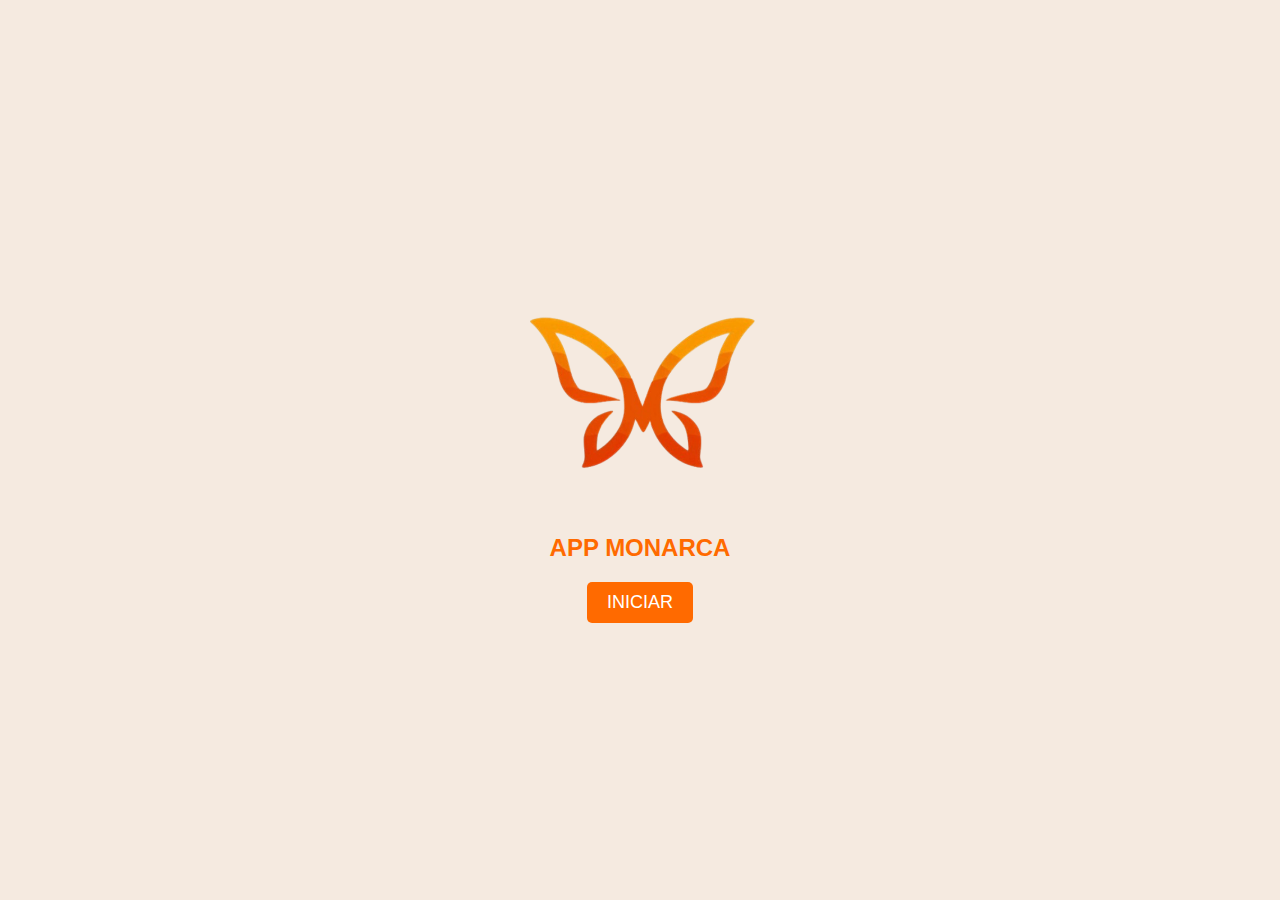
<file: index.html>
<!DOCTYPE html>
<html lang="pt-BR">
<head>
    <meta charset="UTF-8">
    <meta name="viewport" content="width=device-width, initial-scale=1.0">
    <meta name="theme-color" content="#ffffff">
    <link rel="stylesheet" href="styles.css">
    <title>App Monarca</title>
</head>
<body>
    <div class="splash-screen">
        <img src="img/logo.png.png" alt="App Monarca" class="logo">
        <h1>APP MONARCA</h1>
        <a href="PHP/login.php">
            <button id="startBtn">INICIAR</button>
        </a>
    </div>

    <script src="script.js"></script>
</body>
</html>
</file>
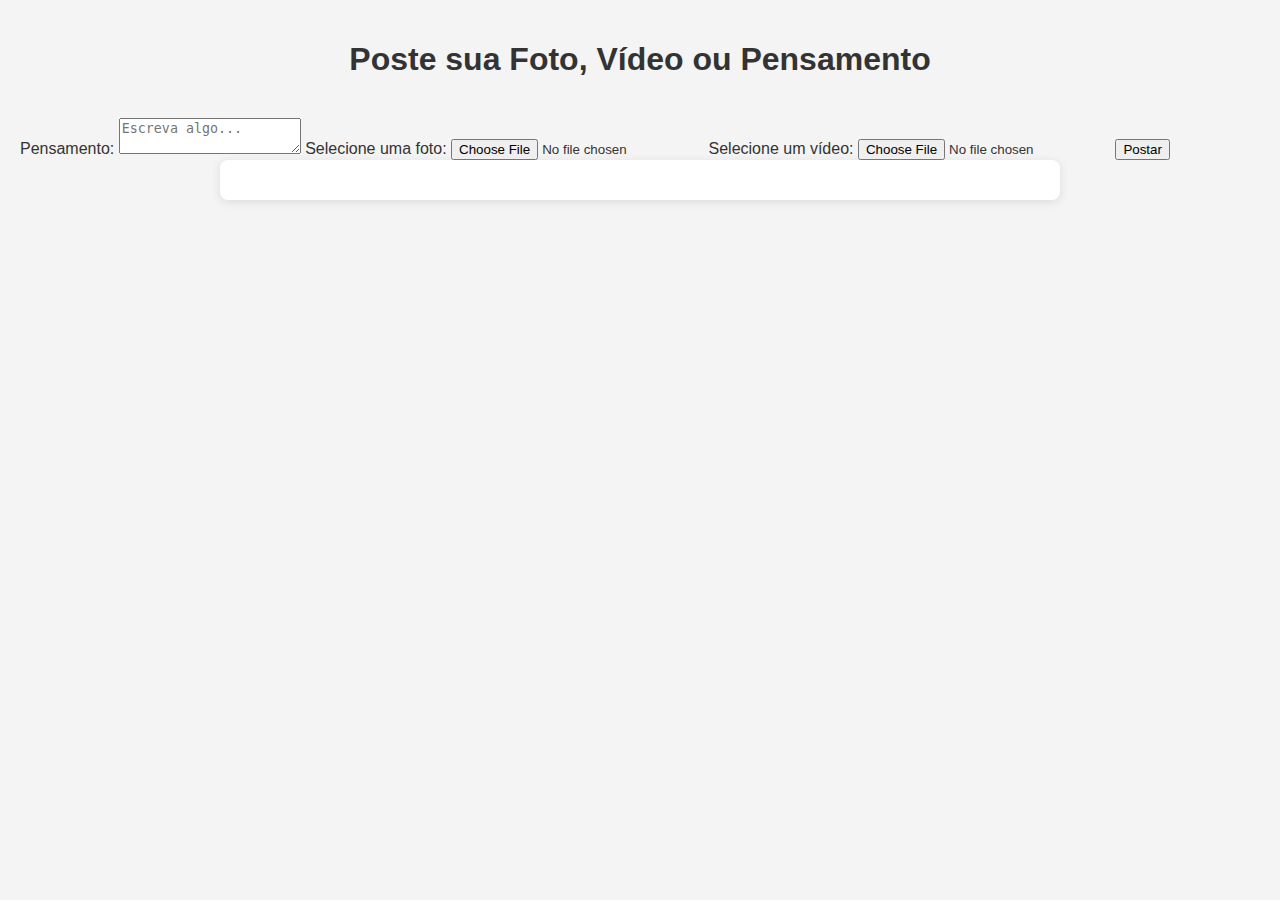
<file: post/index.html>
<!DOCTYPE html>
<html lang="pt-br">
<head>
    <meta charset="UTF-8">
    <meta name="viewport" content="width=device-width, initial-scale=1.0">
    <title>Postar Conteúdo</title>
    <link rel="stylesheet" href="style.css">
</head>
<body>
    <h1>Poste sua Foto, Vídeo ou Pensamento</h1>
    <form action="upload.php" method="POST" enctype="multipart/form-data">
        <label for="texto">Pensamento:</label>
        <textarea id="texto" name="texto" placeholder="Escreva algo..."></textarea>

        <label for="foto">Selecione uma foto:</label>
        <input type="file" id="foto" name="foto" accept="image/*">

        <label for="video">Selecione um vídeo:</label>
        <input type="file" id="video" name="video" accept="video/*">

        <button type="submit">Postar</button>
    </form>

    <div id="posts">
        <!-- <?php
            // Conectar ao banco de dados
            $conn = new mysqli('localhost', 'root', '', 'posts_db');
            if ($conn->connect_error) {
                die("Conexão falhou: " . $conn->connect_error);
            }

            // Buscar e exibir posts
            $sql = "SELECT * FROM posts ORDER BY data_postagem DESC";
            $result = $conn->query($sql);

            if ($result->num_rows > 0) {
                while($row = $result->fetch_assoc()) {
                    echo "<div class='post'>";
                    echo "<p>Pensamento: " . htmlspecialchars($row['texto']) . "</p>";
                    if ($row['foto']) {
                        echo "<img src='uploads/" . htmlspecialchars($row['foto']) . "' alt='Foto'>";
                    }
                    if ($row['video']) {
                        echo "<video src='uploads/" . htmlspecialchars($row['video']) . "' controls></video>";
                    }
                    echo "</div>";
                }
            } else {
                echo "Nenhum post ainda.";
            }

            $conn->close();
        ?> -->
    </div>
</body>
</html>
</file>
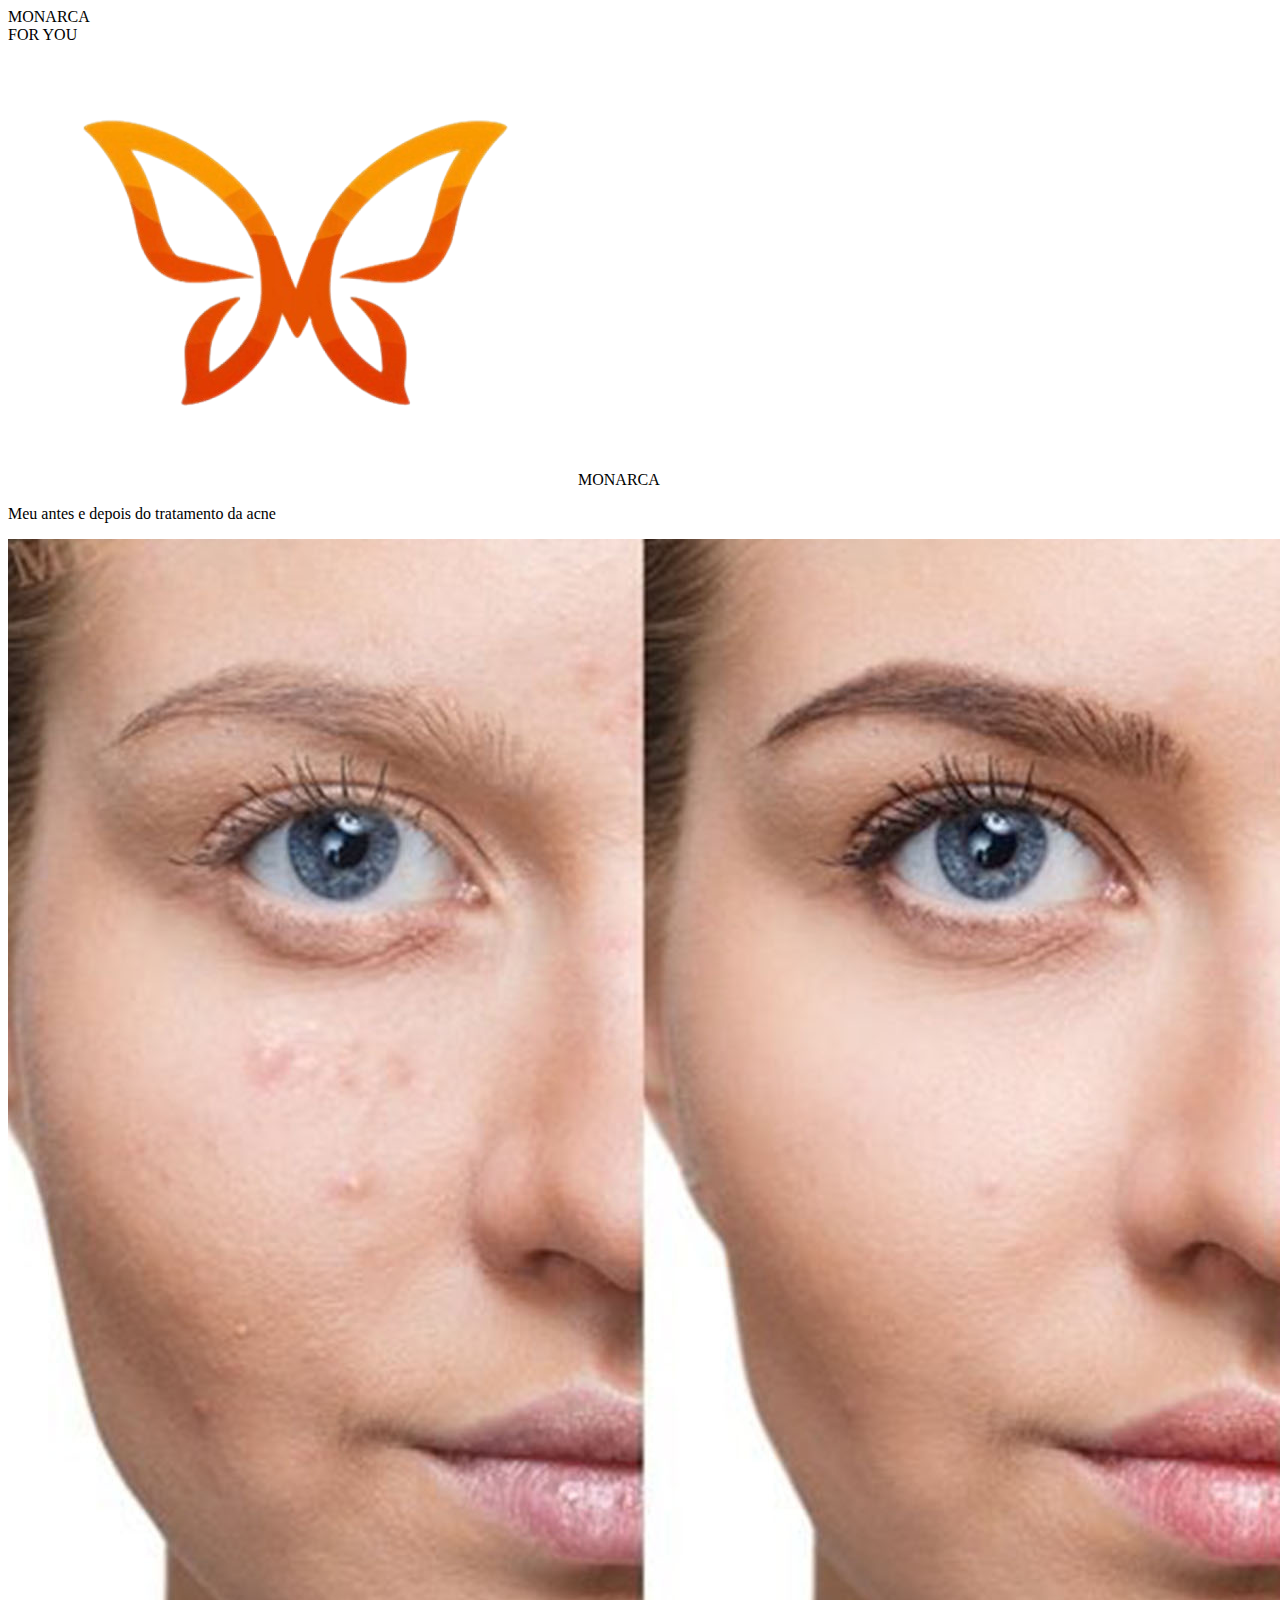
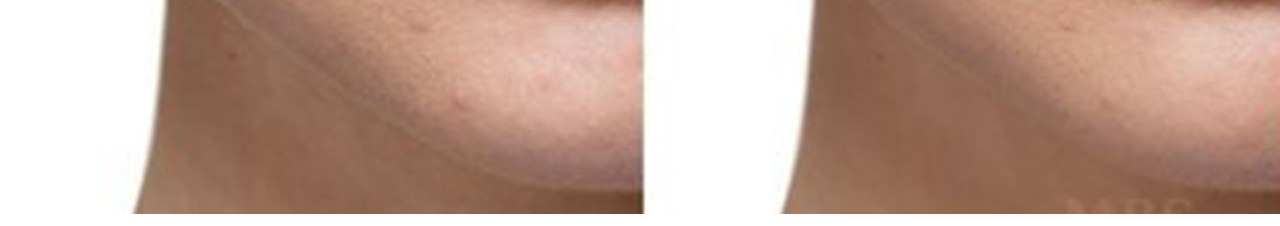
<file: fy.html>
<!DOCTYPE html>
<html lang="pt-BR">
<head>
    <meta charset="UTF-8">
    <meta name="viewport" content="width=device-width, initial-scale=1.0">
    <meta name="theme-color" content="#ffffff">
    <link rel="stylesheet" href="https://cdnjs.cloudflare.com/ajax/libs/font-awesome/6.6.0/css/all.min.css" integrity="sha512-Kc323vGBEqzTmouAECnVceyQqyqdsSiqLQISBL29aUW4U/M7pSPA/gEUZQqv1cwx4OnYxTxve5UMg5GT6L4JJg==" crossorigin="anonymous" referrerpolicy="no-referrer" />
    <link rel="manifest" href="manifest.json">
    <link rel="stylesheet" href="fy.css">
    <title>For You - App Monarca</title>
</head>
<body>
    <header>
        <div class="header-title">MONARCA</div>
        <div class="header-menu">FOR YOU</div>
    </header>

    <main>
        <!-- Post de imagem -->
        <div class="post">
            <div class="post-header">
                <img src="img/logo.png.png" alt="Logo Monarca" class="post-icon">
                <span class="post-username">MONARCA</span>
            </div>
            <div class="post-body">
                <p>Meu antes e depois do tratamento da acne</p>
                <img src="img/pele.jpg" alt="Antes e depois do tratamento" class="post1">
            </div>
        </div>     
    </main>

    <nav class="bottom-nav">
        <i class="fa-solid fa-house" style="color: FF9A00;"></i>

        <a href="videos.html">
            <i class="fa-solid fa-magnifying-glass fa-lg" ></i>
        </a>
        

        <i class="fa-solid fa-plus fa-xl"></i> 

        <a href="quiz.html">
         <i class="fa-solid fa-book-open fa-sm"></i>
        </a>

        <i class="fa-solid fa-user fa-lg"></i>
    </nav>

    <script src="app.js"></script>
</body>
</html>
</file>
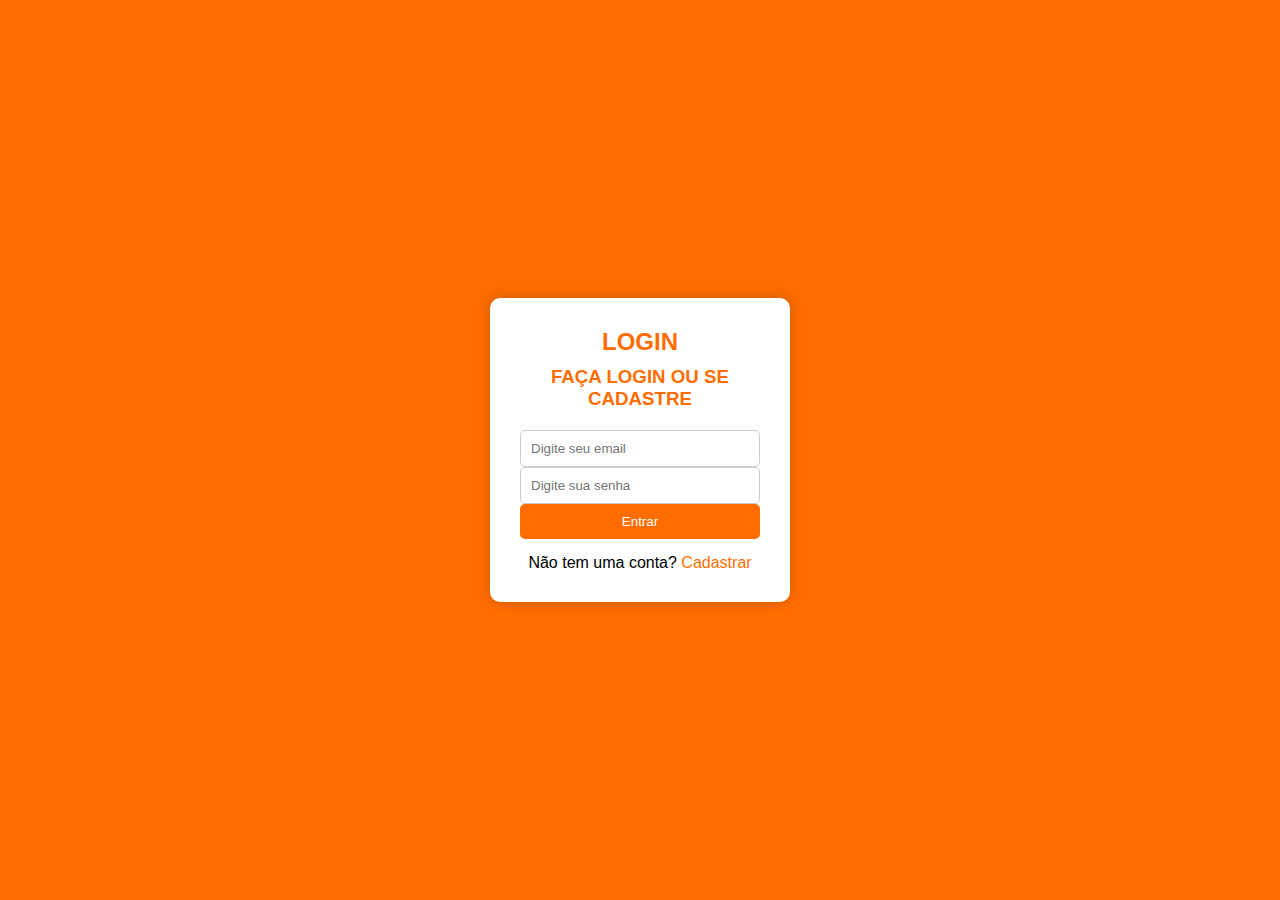
<file: login.html>
<!DOCTYPE html>
<html lang="pt-BR">
<head>
    <meta charset="UTF-8">
    <meta name="viewport" content="width=device-width, initial-scale=1.0">
    <meta name="theme-color" content="#ffffff">
    <link rel="manifest" href="manifest.json">
    <link rel="stylesheet" href="login.css">
    <title>Login - App Monarca</title>
</head>
<body>
    <div class="container">
        <div class="login-form">
            <h2>LOGIN</h2>
            <h3>FAÇA LOGIN OU SE CADASTRE</h3>
            <input type="email" placeholder="Digite seu email" required>
            <input type="password" placeholder="Digite sua senha" required>
            <a href="PHP/fy.php">
                <button id="login-btn">Entrar</button>
            </a>     
            <p>Não tem uma conta? <a href="#" id="register-link">Cadastrar</a></p>
        </div>
    </div>
    <script src="app.js"></script>
</body>
</html>
</file>
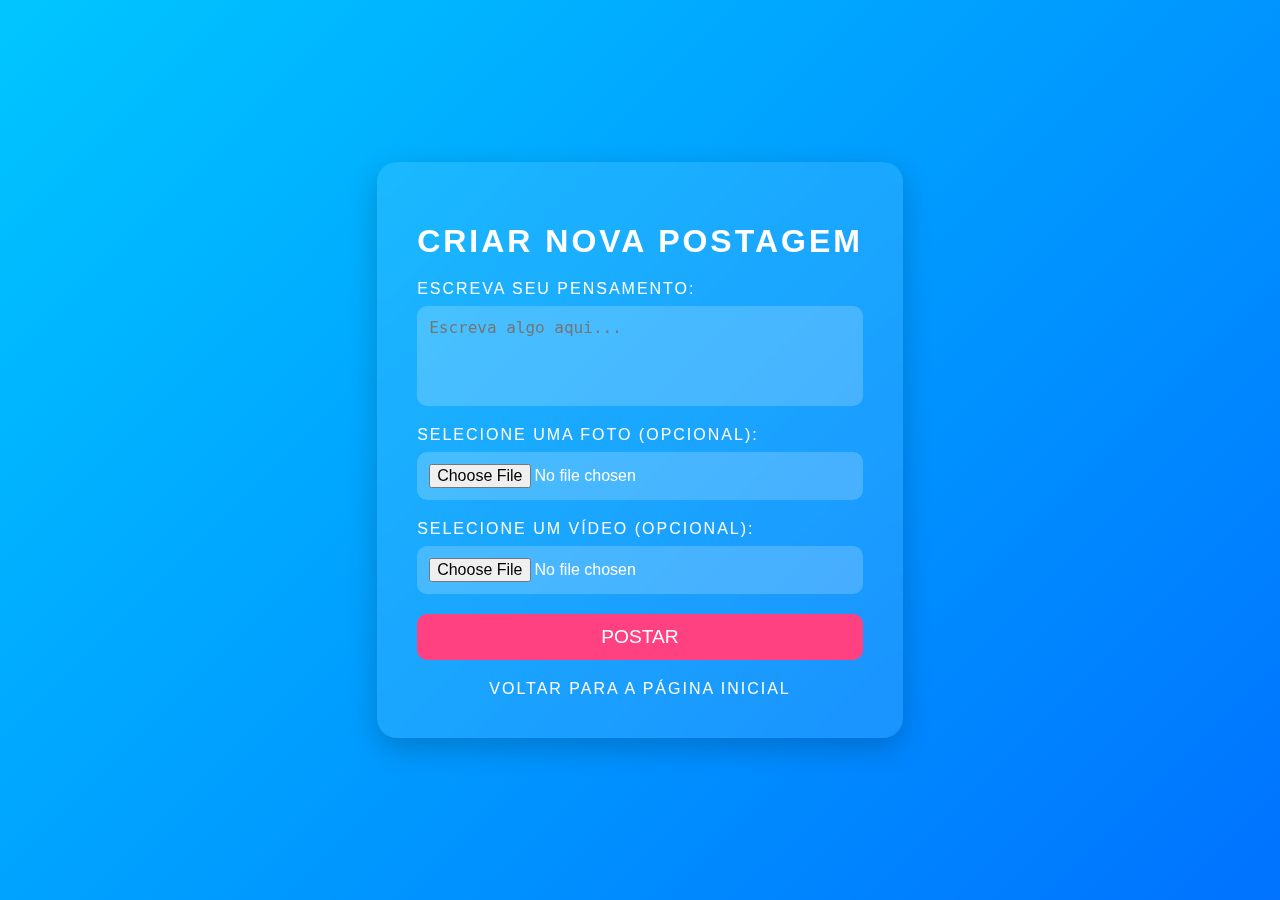
<file: post/form.html>
<!DOCTYPE html>
<html lang="pt-br">
<head>
    <meta charset="UTF-8">
    <meta name="viewport" content="width=device-width, initial-scale=1.0">
    <meta http-equiv="X-UA-Compatible" content="IE=edge">
    <meta name="description" content="Página para criar uma nova postagem com texto, imagem e vídeo.">
    <title>Criar Nova Postagem</title>
    <link rel="stylesheet" href="form.css">
</head>
<body>
    <main>
        <section class="postagem">
            <h1>Criar Nova Postagem</h1>
            
            <form action="upload.php" method="POST" enctype="multipart/form-data" aria-labelledby="form-title">
                <div class="input-group">
                    <label for="texto">Escreva seu pensamento:</label>
                    <textarea id="texto" name="texto" rows="4" placeholder="Escreva algo aqui..." aria-required="true"></textarea>
                </div>

                <div class="input-group">
                    <label for="foto">Selecione uma foto (opcional):</label>
                    <input type="file" id="foto" name="foto" accept="image/*">
                </div>

                <div class="input-group">
                    <label for="video">Selecione um vídeo (opcional):</label>
                    <input type="file" id="video" name="video" accept="video/*">
                </div>

                <button type="submit" aria-label="Postar conteúdo">Postar</button>
            </form>

            <a href="../PHP/fy.php" class="back-link">Voltar para a página inicial</a>
        </section>
    </main>
</body>
</html>
</file>
<file: styles.css>
* {
    margin: 0;
    padding: 0;
    box-sizing: border-box;
    font-family: Arial, sans-serif;
}

body, html {
    height: 100%;
    display: flex;
    justify-content: center;
    align-items: center;
    background-color: #f5eae0;
}

.splash-screen {
    text-align: center;
}

.logo {
    width: 300px;
    height: auto;
    margin-bottom: 20px;
}

h1 {
    font-size: 24px;
    color: #FF6A00;
    margin-bottom: 20px;
}

button {
    padding: 10px 20px;
    border: none;
    border-radius: 5px;
    background-color: #FF6A00;
    color: #fff;
    font-size: 18px;
    cursor: pointer;
    transition: background-color 0.3s ease;
}

button:hover {
    background-color: #e65a00;
}
</file>
<file: post/style.css>
/* Estilos Gerais */
body {
    font-family: Arial, sans-serif;
    background-color: #f4f4f4;
    margin: 0;
    padding: 20px;
    color: #333;
}

h1 {
    text-align: center;
    color: #333;
    margin-bottom: 40px;
}

#posts {
    max-width: 800px;
    margin: 0 auto;
    padding: 20px;
    background-color: white;
    border-radius: 8px;
    box-shadow: 0 2px 10px rgba(0, 0, 0, 0.1);
}

/* Estilos dos Posts */
.post {
    border-bottom: 1px solid #ddd;
    padding: 20px 0;
    margin-bottom: 20px;
}

.post:last-child {
    border-bottom: none;
}

.post p {
    font-size: 1.1em;
}

img {
    max-width: 100%;
    height: auto;
    margin: 15px 0;
    border-radius: 5px;
    box-shadow: 0 1px 5px rgba(0, 0, 0, 0.1);
}

video {
    max-width: 100%;
    margin: 15px 0;
    border-radius: 5px;
    box-shadow: 0 1px 5px rgba(0, 0, 0, 0.1);
}

small {
    color: #666;
    font-size: 0.9em;
}

/* Link para criar nova postagem */
a {
    display: block;
    text-align: center;
    margin-top: 40px;
    padding: 10px 20px;
    background-color: #007BFF;
    color: white;
    text-decoration: none;
    border-radius: 5px;
}

a:hover {
    background-color: #0056b3;
}

/* Responsividade */
@media (max-width: 768px) {
    body {
        padding: 10px;
    }

    #posts {
        padding: 15px;
    }

    .post {
        padding: 15px 0;
    }
}
</file>
<file: fy.css>
/* * {
    margin: 0;
    padding: 0;
    box-sizing: border-box;
}

body, html {
    font-family: 'Arial', sans-serif;
    background-color: #fff;
    color: #000;
}

header {
    display: flex;
    justify-content: space-between;
    padding: 10px 20px;
    background-color: #fff;
    border-bottom: 1px solid #ccc;
}

.header-title {
    font-weight: bold;
    color: #FF6D00;
}

.header-menu {
    color: #FF6D00;
}

main {
    padding: 10px 20px;
}

.post {
    background-color: #fff;
    border: 1px solid #ddd;
    border-radius: 10px;
    margin-bottom: 20px;
    padding: 10px;
}

.post-header {
    display: flex;
    align-items: center;
    margin-bottom: 10px;
}

.post-icon {
    width: 40px;
    height: 40px;
    margin-right: 10px;
}

.post-username {
    font-weight: bold;
}

.post-body p {
    margin-bottom: 10px;
}

.post-image {
    width: 100%;
    border-radius: 10px;
}

.play-button {
    position: relative;
    display: flex;
    justify-content: center;
    align-items: center;
    height: 100%;
}

.play-icon {
    width: 50px;
    position: absolute;
    top: 50%;
    transform: translateY(-50%);
}

.bottom-nav {
    display: flex;
    justify-content: space-around;
    align-items: center;
    position: fixed;
    bottom: 0;
    width: 100%;
    background-color: #fff;
    border-top: 1px solid #ccc;
    padding: 10px 0;
}

.nav-item {
    text-align: center;
}

.nav-icon {
    width: 30px;
}

.post1{
    width: 50%;
}
 */
</file>
<file: login.css>
* {
    margin: 0;
    padding: 0;
    box-sizing: border-box;
}

body, html {
    height: 100%;
    font-family: 'Arial', sans-serif;
}

.container {
    display: flex;
    justify-content: center;
    align-items: center;
    height: 100%;
    background-color: #FF6D00; /* Cor de fundo laranja */
}

.login-form {
    background-color: #ffffff; /* Cor de fundo branca */
    padding: 30px;
    border-radius: 10px;
    box-shadow: 0 0 15px rgba(0, 0, 0, 0.2);
    text-align: center;
    width: 300px; /* Largura do formulário */
}

h2 {
    margin-bottom: 10px;
    color: #FF6D00; /* Cor do texto laranja */
}

h3 {
    margin-bottom: 20px;
    color: #FF6D00; /* Cor do texto laranja */
}

.textfield {
    margin-bottom: 15px; /* Espaçamento entre os campos */
}

input {
    width: 100%;
    padding: 10px;
    border: 1px solid #ccc;
    border-radius: 5px;
}

button {
    padding: 10px;
    width: 100%;
    background-color: #FF6D00; /* Cor do botão */
    color: white;
    border: none;
    border-radius: 5px;
    cursor: pointer;
    transition: background-color 0.3s;
}

button:hover {
    background-color: #e65c00; /* Cor do botão ao passar o mouse */
}

p {
    margin-top: 15px;
}

a {
    color: #FF6D00; /* Cor do link */
    text-decoration: none;
}

a:hover {
    text-decoration: underline; /* Sublinhado ao passar o mouse */
}
</file>
<file: post/form.css>
/* Estilos gerais */
body {
    font-family: 'Roboto', sans-serif;
    background: linear-gradient(135deg, #00c6ff, #0072ff);
    margin: 0;
    padding: 0;
    display: flex;
    justify-content: center;
    align-items: center;
    height: 100vh;
    color: #fff;
}

main {
    display: flex;
    justify-content: center;
    align-items: center;
    height: 100%;
}

section.postagem {
    background: rgba(255, 255, 255, 0.1);
    backdrop-filter: blur(10px);
    padding: 40px;
    border-radius: 20px;
    box-shadow: 0 10px 30px rgba(0, 0, 0, 0.2);
    max-width: 500px;
    width: 100%;
    text-align: center;
    color: #fff;
}

h1 {
    font-size: 2rem;
    margin-bottom: 20px;
    letter-spacing: 3px;
    text-transform: uppercase;
}

form {
    display: flex;
    flex-direction: column;
    gap: 20px;
}

.input-group {
    display: flex;
    flex-direction: column;
    text-align: left;
}

label {
    font-size: 1rem;
    margin-bottom: 8px;
    text-transform: uppercase;
    letter-spacing: 2px;
}

textarea, input[type="file"] {
    padding: 12px;
    border-radius: 10px;
    border: none;
    background: rgba(255, 255, 255, 0.2);
    color: #fff;
    font-size: 1rem;
    transition:  0.3s ease;
}

textarea {
    resize: none;
}

textarea:focus, input[type="file"]:focus {
    background: rgba(255, 255, 255, 0.3);
    outline: none;
}

input[type="file"] {
    cursor: pointer;
}

button {
    padding: 12px;
    border: none;
    border-radius: 10px;
    background-color: #ff4081;
    color: #fff;
    font-size: 1.2rem;
    text-transform: uppercase;
    cursor: pointer;
    transition: background-color 0.3s ease, transform 0.3s ease;
}

button:hover {
    background-color: #e91e63;
    transform: scale(1.05);
}

/* Link para voltar à página inicial */
a.back-link {
    display: inline-block;
    margin-top: 20px;
    text-decoration: none;
    color: #fff;
    font-size: 1rem;
    text-transform: uppercase;
    letter-spacing: 2px;
    transition: color 0.3s ease;
}

a.back-link:hover {
    color: #ff4081;
}

/* Estilos adicionais para responsividade */
@media (max-width: 600px) {
    section.postagem {
        padding: 20px;
    }

    h1 {
        font-size: 1.8rem;
    }

    button {
        font-size: 1rem;
    }
}
</file>
